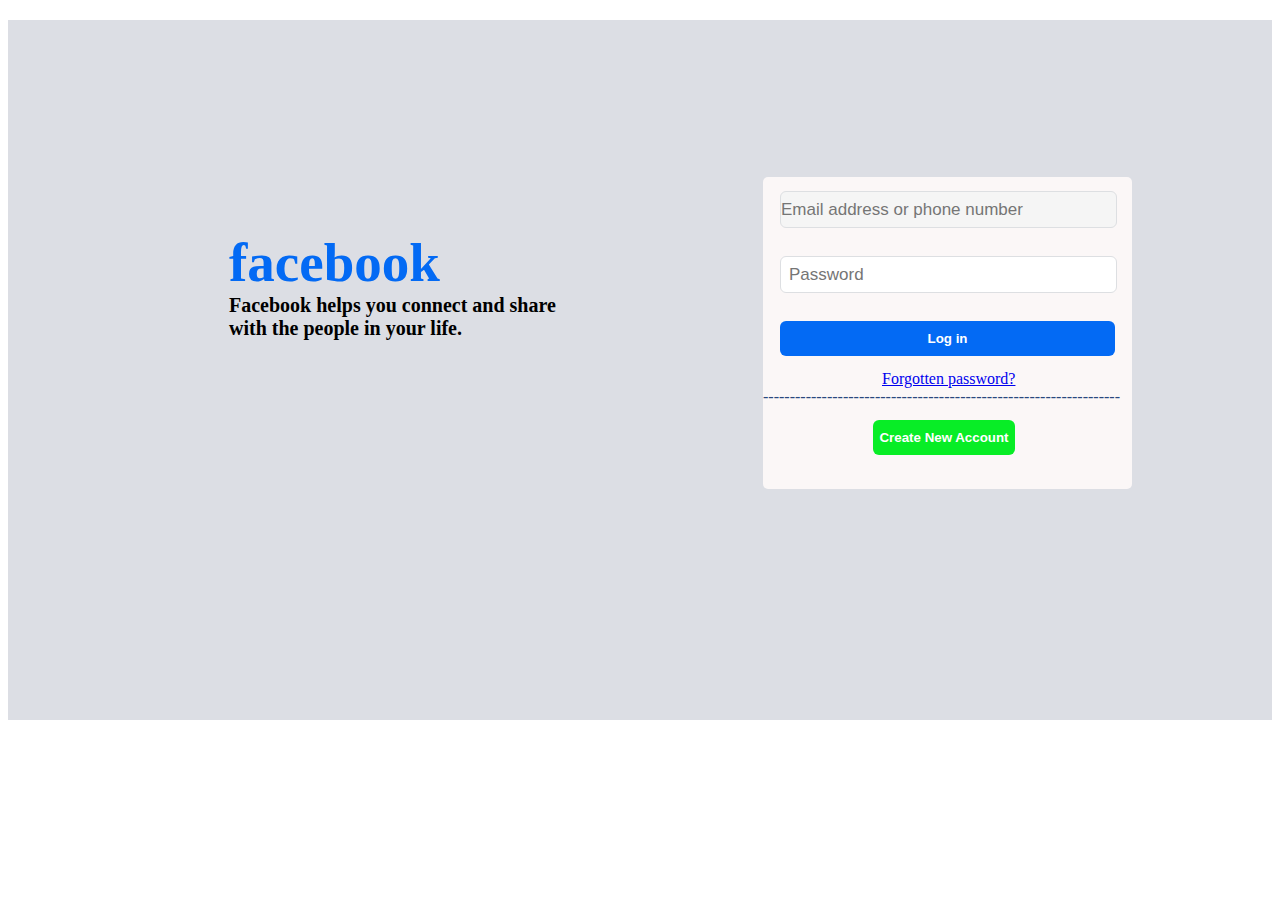
<file: index.html>
<!DOCTYPE html>
<head>
    <title>NEW FB LOGIN</title>
    <link rel="stylesheet" href="newfblogin.css" type="text/css">
</head>
<body>
    <div class="outerbox">
        <div class="contentbox">

       
            
            <p class="headerbody">. </p>
        </div>
        <div class="c1">
            
            <h1 class="header">facebook</h1>
            <p class="headerbody">Facebook helps you connect and share<br> with the people in your life. </p>
        </div>
        <div class="innerbox">
           
        <form>
            <input class="textbox" type="text" placeholder="Email address or phone number"><br>
            <input class="password" type="password" placeholder="Password"><br>
            <input class="loginbutton" type="button" value="Log in"><br>
            <a class="forgot" size="15px;" href="password.html"> Forgotten password? <br></a>
            <a class="line" >  ------------------------------------------------------------------- </a>
            <input class="newaccountbutton" type="button" value="Create New Account">
        
        </form>
    </div>
    </div>
    
</body>
</html>
</file>
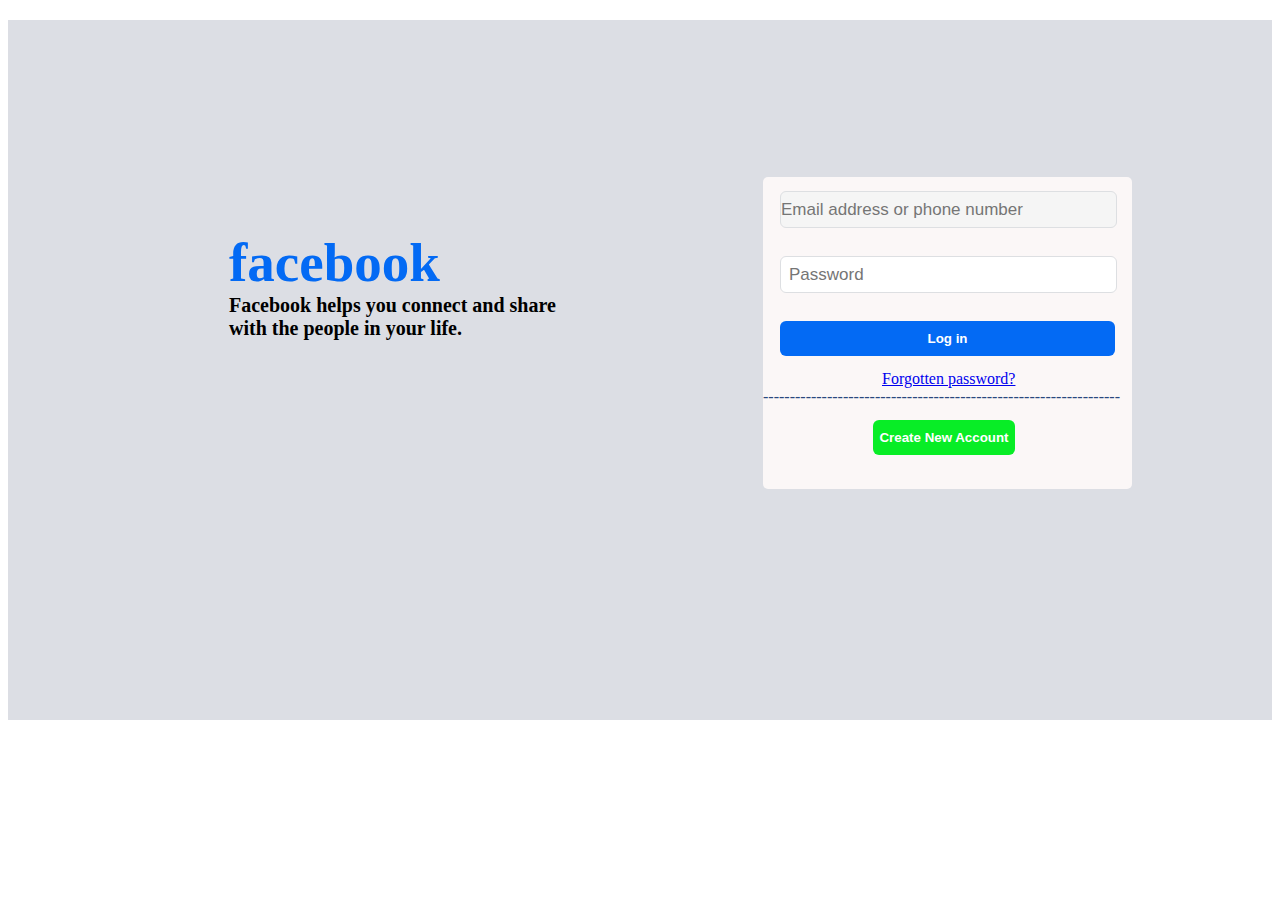
<file: newfblogin.html>
<!DOCTYPE html>
<head>
    <title>NEW FB LOGIN</title>
    <link rel="stylesheet" href="newfblogin.css" type="text/css">
</head>
<body>
    <div class="outerbox">
        <div class="contentbox">

       
            
            <p class="headerbody">. </p>
        </div>
        <div class="c1">
            
            <h1 class="header">facebook</h1>
            <p class="headerbody">Facebook helps you connect and share<br> with the people in your life. </p>
        </div>
        <div class="innerbox">
           
        <form>
            <input class="textbox" type="text" placeholder="Email address or phone number"><br>
            <input class="password" type="password" placeholder="Password"><br>
            <input class="loginbutton" type="button" value="Log in"><br>
            <a class="forgot" size="15px;" href="password.html"> Forgotten password? <br></a>
            <a class="line" >  ------------------------------------------------------------------- </a>
            <input class="newaccountbutton" type="button" value="Create New Account">
        
        </form>
    </div>
    </div>
    
</body>
</html>
</file>
<file: newfblogin.css>
.outerbox{
    width:100%;
    height:700px;
     
    background-color: #dcdee4;
    
}
.header{
   color: rgb(3 106 244);
   
    size:25px;
     font-weight:bold;
     font-size:55px;
     margin-bottom:-20px;
}
.headerbody{
    size:10px;
    font-weight:bold;
    font-size:20px;
}
.innerbox{
    width:369px;
    height:312px;
    background-color:rgb(251, 247, 247);
    margin-left: 755px;
    margin-top: -204px;
    border-radius:5px;
    
}

.textbox{
    
    color: rgb(29, 33, 41);
    
    font-family: Helvetica, Arial, sans-serif;
    font-size: 17px;
    height: 35px;
    border-width: 1px;
    border-style: solid;
    border-color: rgb(221, 223, 226);
    margin-top: 14px;
    margin-bottom: 14px;
    margin-left: 17px;
    margin-right: 17px;
    border-radius:6px;
    
    float: left;
   
    width:335px;
    background: whitesmoke;
    
   
    
    padding: 0px;
}


.password{
    color: rgb(29, 33, 41);
    font-family: Helvetica, Arial, sans-serif;
    font-size: 17px;
    width:319px;
    height: 35px;
    
    line-height: 236px;
   
   background-color:  rgb(255, 255, 255);
    border-width: 1px;
    border-style: solid;
    border-color: rgb(221, 223, 226);
    border-radius:6px;
    margin-top: 14px;
    margin-bottom: 14px;
    margin-left: 17px;
    margin-right: 17px;
    
    padding: 0px 8px
}
.password:hover{
    border-color:rgb(10, 139, 238);
}

.loginbutton{
    
    width:335px;
    height: 35px;
    background: rgb(3 106 244);
    border-color: #29487d;
    font-weight: bold;
    color:white;
    size:16px;
    cursor:pointer;
    border-style:none;
    margin-top: 14px;
    margin-bottom: 14px;
    margin-left: 17px;
    margin-right: 17px;
    line-height: 6px;
    
   
    border-radius: 6px;
  
}

.textbox:hover{
    border-color:rgb(10, 139, 238);
}

.loginbutton:hover{
    background: #515c72;
}

.forgot{
padding-left:119px;
}

.newaccountbutton{
    width:142px;
    height: 35px;
    background: rgb(8, 237, 38);
  
    font-weight: bold;
    color:white;
    size:16px;
    cursor:pointer;
    border-style: none;
    margin-top: 14px;
    margin-bottom: 14px;
    margin-left: 17px;
    margin-right: 17px;
    line-height: 6px;
   
    margin-left: 110px;
   
    border-radius:6px;
}
.line{
    color:#29487d;
}
body{
   
}

.contentbox{

  color: #dcdee4;
    background-color: #dcdee4;
    width:459px;
}

.c1{
  
    background-color: #dcdee4;
    width:400px;
    height:150px;
    margin-top:188px;
    margin-left:221px;
}
</file>
